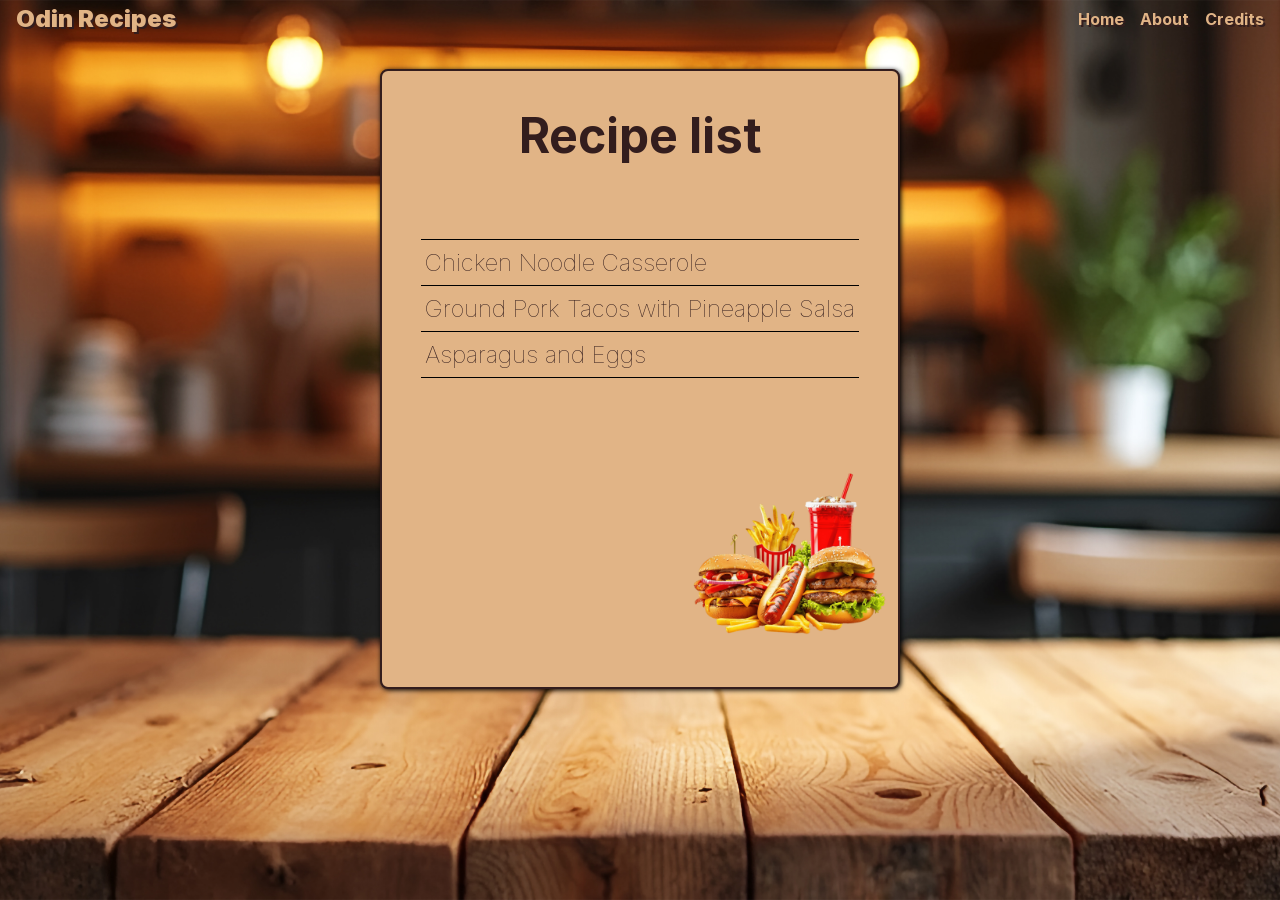
<file: index.html>
<!DOCTYPE html>
<html lang="en">
<head>
    <meta charset="UTF-8">
    <meta name="viewport" content="width=device-width, initial-scale=1.0">
    <link rel="stylesheet" href="style.css">
    <link rel="stylesheet" href="font/inter/inter.css">
    <title>Odin Recipes</title>
<body>
    <div class="container">
        <div class="nav">
            <div class="logo">
                <h1 class="logo-text">Odin Recipes</h1>
            </div>
            <div class="nav-button">
                <a href="index.html">Home</a>
                <a href="/about.html">About</a>
                <a href="">Credits</a>
            </div>
        </div>
        <div class="recipes-list">
            <h2 class="inter-bold">Recipe list</h2>
            <ul class="inter-thin">
                <li><a href="recipes/chicken-noodle-casserole.html">Chicken Noodle Casserole</a></li>
                <li><a href="recipes/tacos.html">Ground Pork Tacos with Pineapple Salsa</a></li>
                <li><a href="recipes/asparagus-and-eggs.html">Asparagus and Eggs</a></li>
            </ul>
            <img src="images/food.png" alt="https://pngtree.com/freepng/group-of-fast-food-products-fast-food-items-hamburger-fries-hotdog-drink_15492773.html">
        </div>
    </div>
</head>
</body>
</html>
</file>
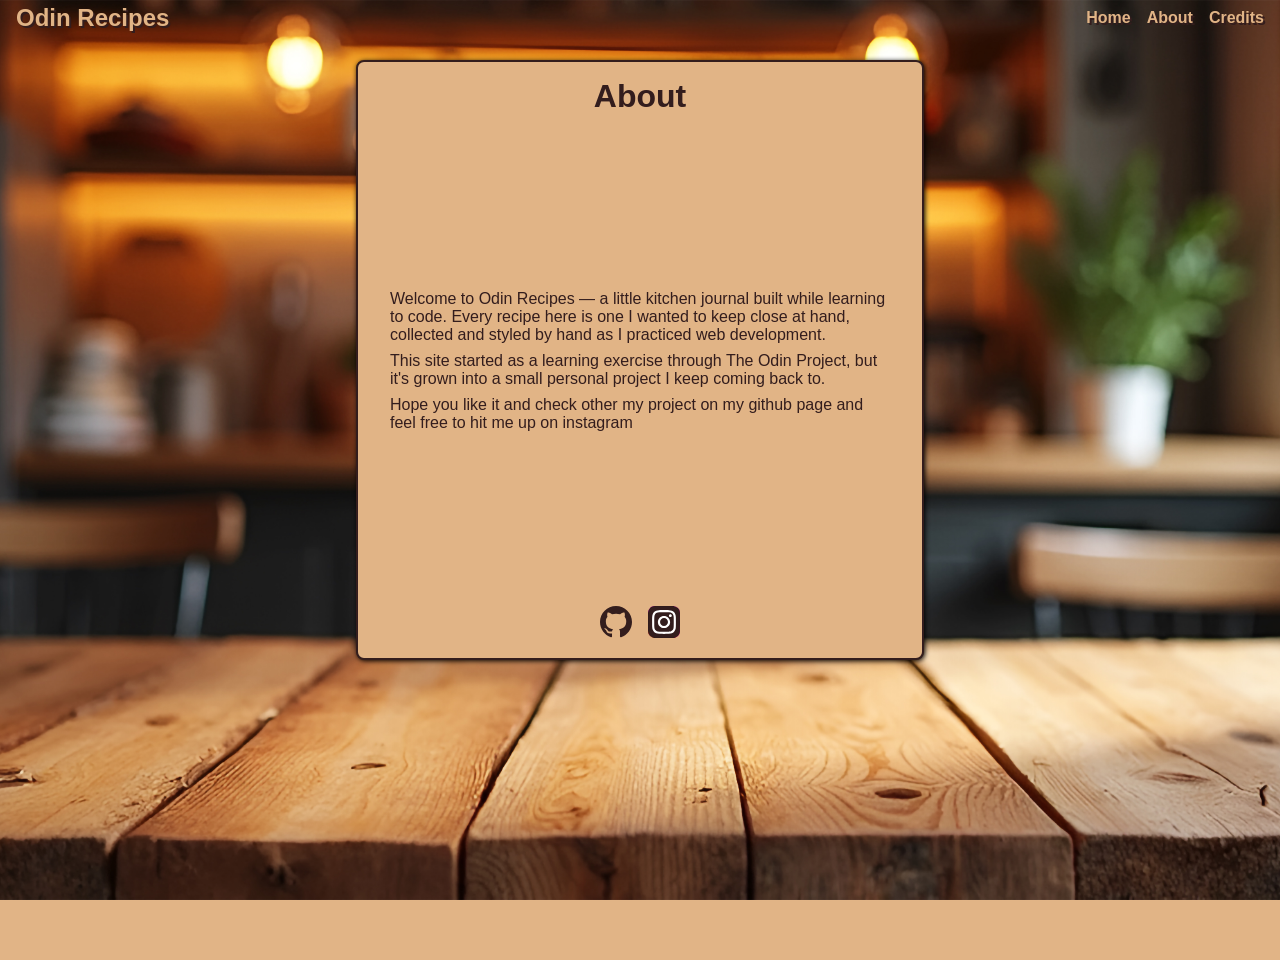
<file: about.html>
<!DOCTYPE html>
<html lang="en">
<head>
    <meta charset="UTF-8">
    <meta name="viewport" content="width=device-width, initial-scale=1.0">
    <title>About Odin recipes</title>
    <link rel="stylesheet" href="../style.css">
</head>
<body>
    <div class="container">

        <div class="nav">
            <div class="logo">
                <h1 class="logo-text">Odin Recipes</h1>
            </div>
            <div class="nav-button">
                <a href="index.html">Home</a>
                <a href="">About</a>
                <a href="">Credits</a>
            </div>
        </div>

        <div class="container">
            <div class="about">
                <h1>About</h1>
                <div class="text-content">
                    <p>Welcome to Odin Recipes — a little kitchen journal built while learning to code. Every recipe here is one I wanted to keep close at hand, collected and styled by hand as I practiced web development.</p>
                    <p>This site started as a learning exercise through The Odin Project, but it's grown into a small personal project I keep coming back to.</p>
                    <p>Hope you like it and check other my project on my github page and feel free to hit me up on instagram</p>
                </div>
                <div class="social-link">
                    <a href="https://github.com/Heri23F"><img class="svg git" src="images/GitHub_light.svg" alt="github icons"></a>
                    <a href="https://www.instagram.com/anugrah_heri/"><img class="svg instagram" src="images/instagram-icon.svg" alt="instagram icons"></a>
                </div>
            </div>
        </div>
    </div>
</body>
</html>
</file>
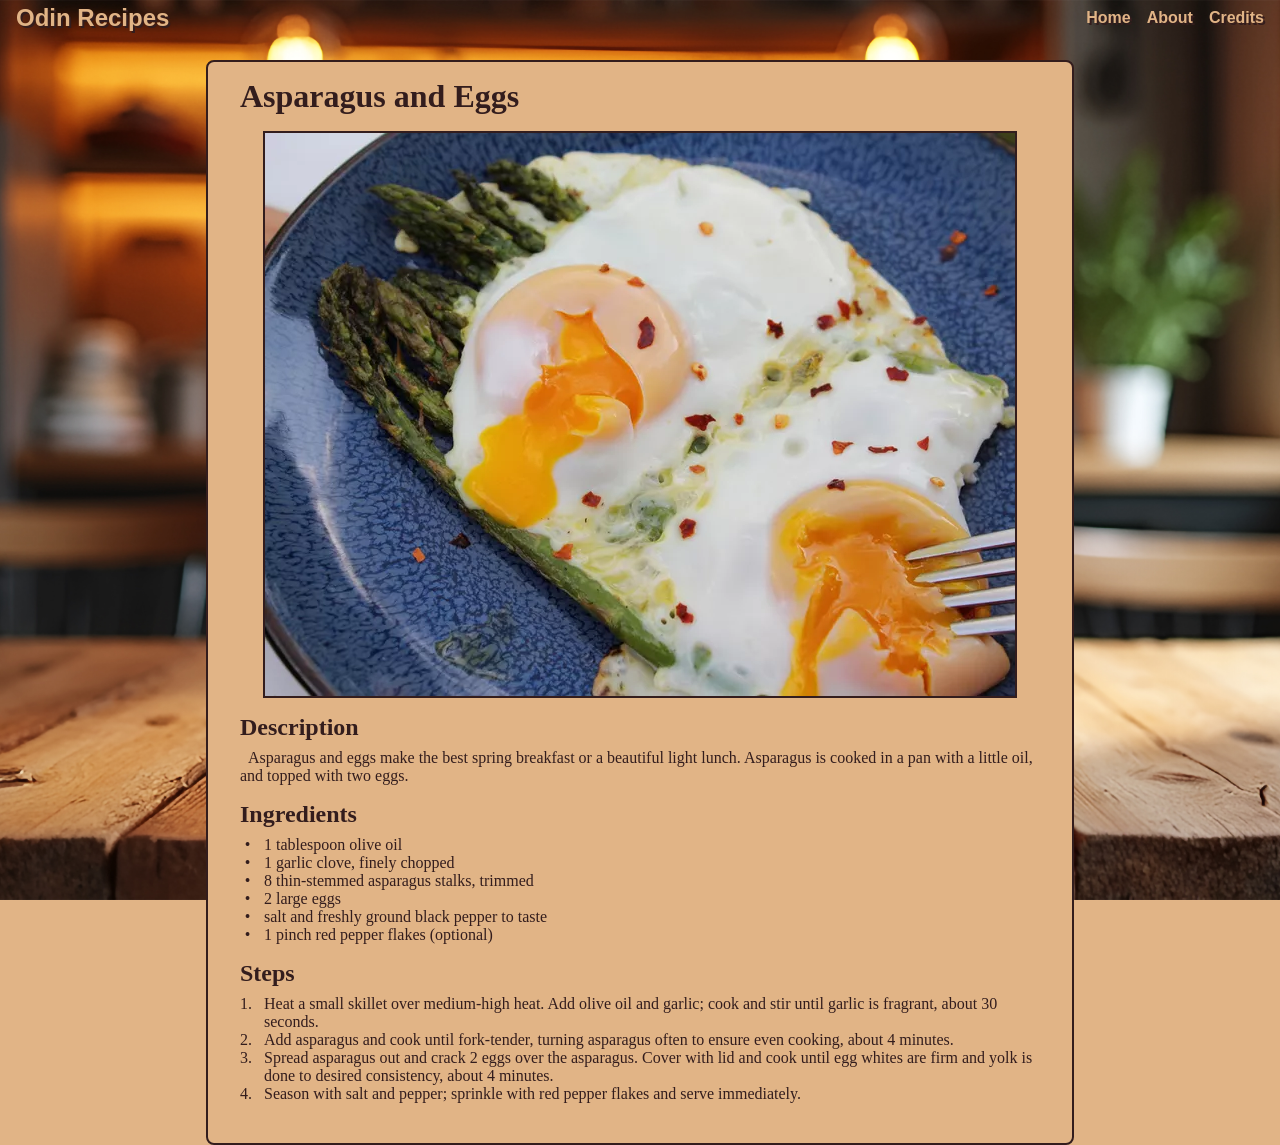
<file: recipes/asparagus-and-eggs.html>
<!DOCTYPE html>
<html lang="en">
<head>
    <meta charset="UTF-8">
    <meta name="viewport" content="width=device-width, initial-scale=1.0">
    <title>Asparagus and Eggs</title>
    <link rel="stylesheet" href="../style.css">
</head>
<body>
    <div class="container">
        <div class="nav">
            <div class="logo">
                <h1 class="logo-text">Odin Recipes</h1>
            </div>
            <div class="nav-button">
                <a href="../index.html">Home</a>
                <a href="/about.html">About</a>
                <a href="">Credits</a>
            </div>
        </div>
        <div class="recipes-content">
            <h1>Asparagus and Eggs</h1>

            <img class="food-picture" src="../images/asparagus-and eggs.jpg" alt="Delicious Noodle">
            <div class="descriptions">
                <h2>Description</h2>
                <p>Asparagus and eggs make the best spring breakfast or a beautiful light lunch. Asparagus is cooked in a pan with a little oil, and topped with two eggs.</p>
            </div>
            <div class="ingredients">
                 <h2>Ingredients</h2>
                <ul>
                    <li>1 tablespoon olive oil</li>
                    <li>1 garlic clove, finely chopped</li>
                    <li>8 thin-stemmed asparagus stalks, trimmed</li>
                    <li>2 large eggs</li>
                    <li>salt and freshly ground black pepper to taste</li>
                    <li>1 pinch red pepper flakes (optional)</li>
                </ul>
            </div>
           <div class="step">
                <h2>Steps</h2>

                <ol>
                    <li>Heat a small skillet over medium-high heat. Add olive oil and garlic; cook and stir until garlic is fragrant, about 30 seconds.</li>
                    <li>Add asparagus and cook until fork-tender, turning asparagus often to ensure even cooking, about 4 minutes.</li>
                    <li>Spread asparagus out and crack 2 eggs over the asparagus. Cover with lid and cook until egg whites are firm and yolk is done to desired consistency, about 4 minutes.</li>
                    <li>Season with salt and pepper; sprinkle with red pepper flakes and serve immediately.</li>
                </ol>
           </div>
            
        </div>
    </div>
        
    

</body>
</html>
</file>
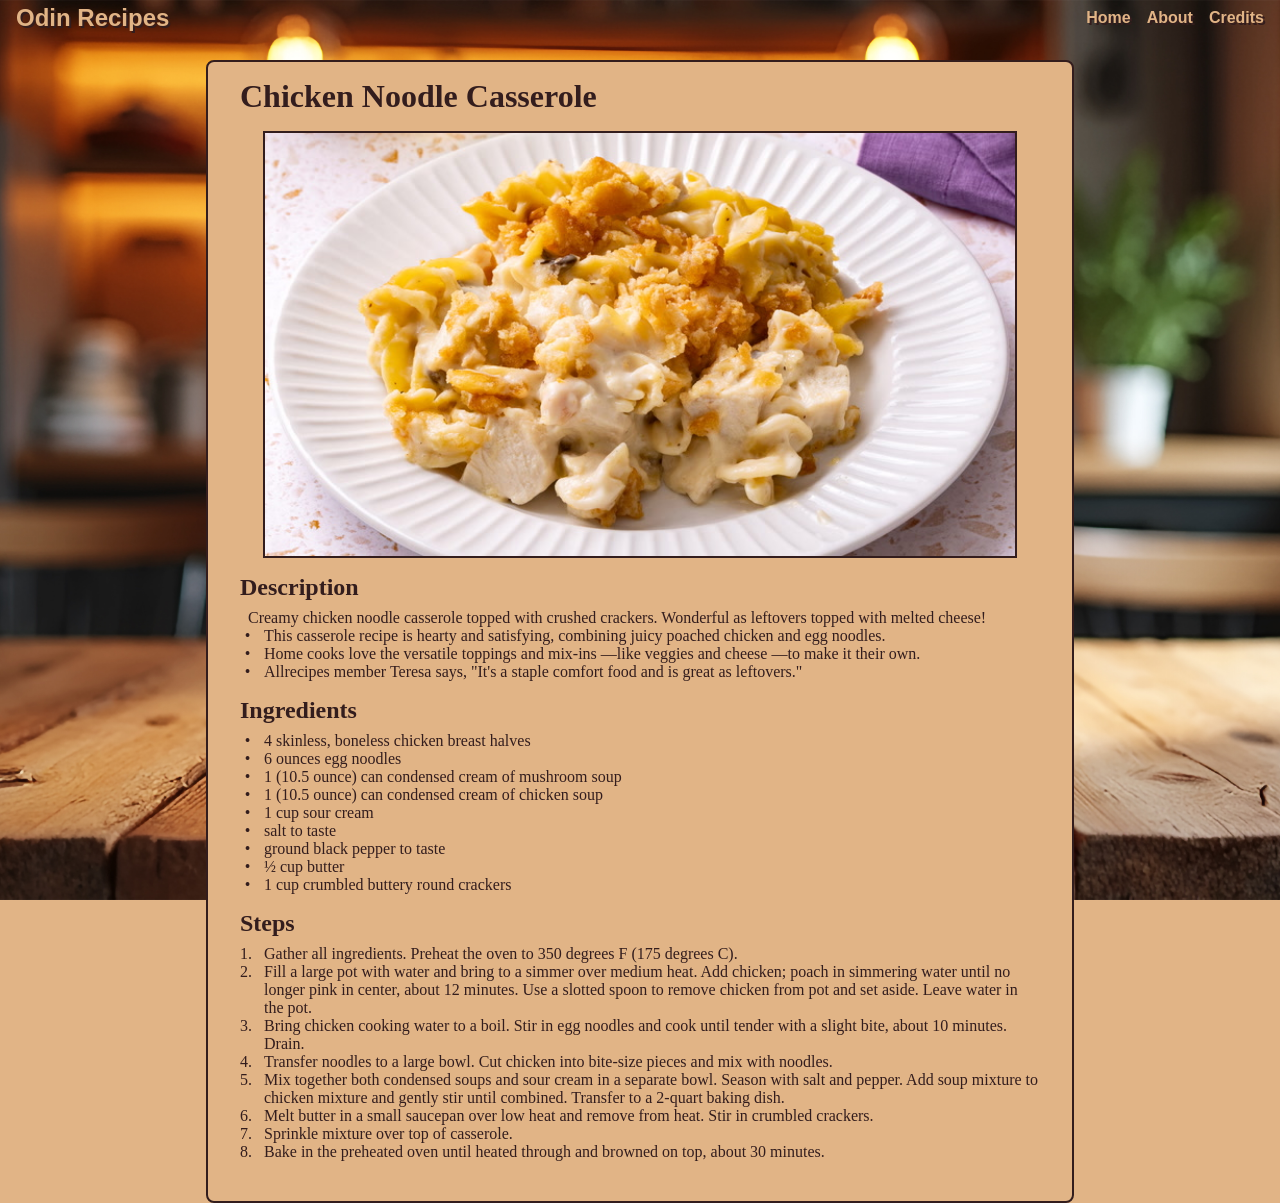
<file: recipes/chicken-noodle-casserole.html>
<!DOCTYPE html>
<html lang="en">
<head>
    <meta charset="UTF-8">
    <meta name="viewport" content="width=device-width, initial-scale=1.0">
    <title>Chicken Noodle Casserole</title>
    <link rel="stylesheet" href="../style.css">
</head>
<body>
    <div class="container">
        <div class="nav">
            <div class="logo">
                <h1 class="logo-text">Odin Recipes</h1>
            </div>
            <div class="nav-button">
                <a href="../index.html">Home</a>
                <a href="/about.html">About</a>
                <a href="">Credits</a>
            </div>
        </div>
        <div class="recipes-content">
            <h1>Chicken Noodle Casserole</h1>

            <img class="food-picture" src="../images/chicken-noodle-casserole.jpg" alt="Delicious Noodle">
            <div class="descriptions">
                <h2>Description</h2>
                <p>Creamy chicken noodle casserole topped with crushed crackers. Wonderful as leftovers topped with melted cheese!</p>
                <ul>
                    <li>This casserole recipe is hearty and satisfying, combining juicy poached chicken and egg noodles.</li>
                    <li>Home cooks love the versatile toppings and mix-ins —like veggies and cheese —to make it their own.</li>
                    <li>Allrecipes member Teresa says, "It's a staple comfort food and is great as leftovers."</li>
                </ul>
            </div>
            <div class="ingredients">
                 <h2>Ingredients</h2>
                <ul>
                    <li>4 skinless, boneless chicken breast halves</li>
                    <li>6 ounces egg noodles</li>
                    <li>1 (10.5 ounce) can condensed cream of mushroom soup</li>
                    <li>1 (10.5 ounce) can condensed cream of chicken soup</li>
                    <li>1 cup sour cream</li>
                    <li>salt to taste</li>
                    <li>ground black pepper to taste</li>
                    <li>½ cup butter</li>
                    <li>1 cup crumbled buttery round crackers</li>
                </ul>
            </div>
           <div class="step">
                <h2>Steps</h2>

                <ol>
                    <li>Gather all ingredients. Preheat the oven to 350 degrees F (175 degrees C).</li>
                    <li>Fill a large pot with water and bring to a simmer over medium heat. Add chicken; poach in simmering water until no longer pink in center, about 12 minutes. Use a slotted spoon to remove chicken from pot and set aside. Leave water in the pot.</li>
                    <li>Bring chicken cooking water to a boil. Stir in egg noodles and cook until tender with a slight bite, about 10 minutes. Drain.</li>
                    <li>Transfer noodles to a large bowl. Cut chicken into bite-size pieces and mix with noodles.</li>
                    <li>Mix together both condensed soups and sour cream in a separate bowl. Season with salt and pepper. Add soup mixture to chicken mixture and gently stir until combined. Transfer to a 2-quart baking dish.</li>
                    <li>Melt butter in a small saucepan over low heat and remove from heat. Stir in crumbled crackers.</li>
                    <li>Sprinkle mixture over top of casserole.</li>
                    <li>Bake in the preheated oven until heated through and browned on top, about 30 minutes.</li>
                </ol>
           </div>

        </div>
    </div>

</body>
</html>
</file>
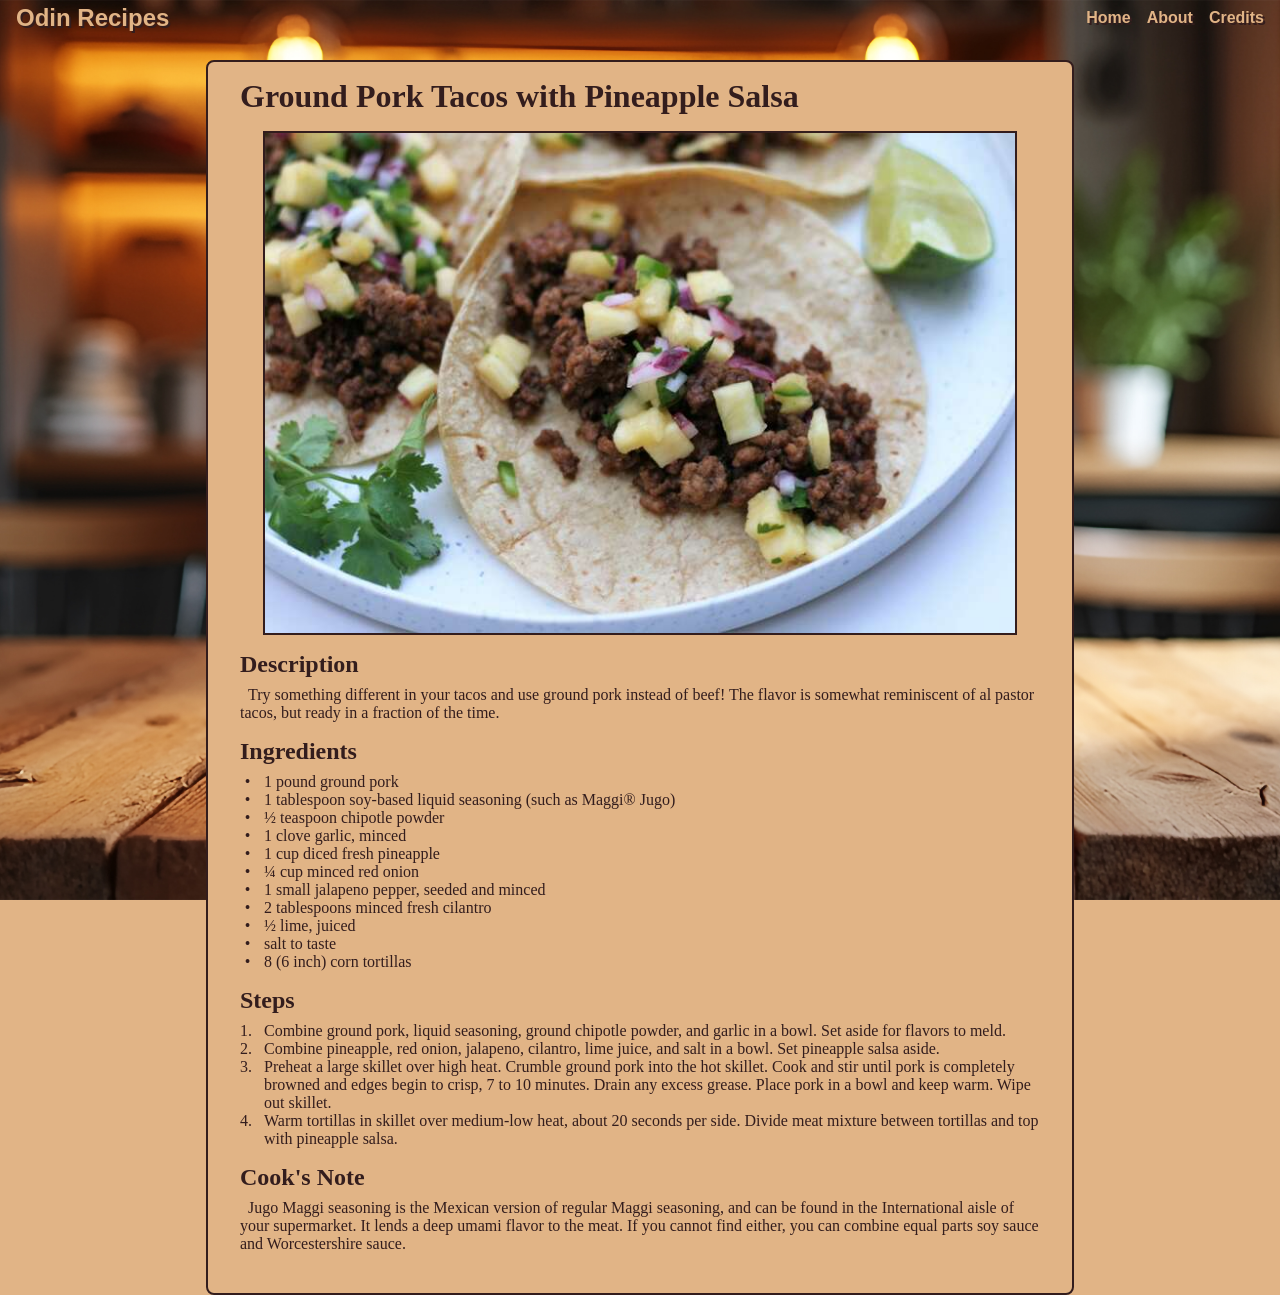
<file: recipes/tacos.html>
<!DOCTYPE html>
<html lang="en">
<head>
    <meta charset="UTF-8">
    <meta name="viewport" content="width=device-width, initial-scale=1.0">
    <title>Ground Pork Tacos with Pineapple Salsa</title>
    <link rel="stylesheet" href="../style.css">
</head>
<body>
    <div class="container">
        <div class="nav">
            <div class="logo">
                <h1 class="logo-text">Odin Recipes</h1>
            </div>
            <div class="nav-button">
                <a href="../index.html">Home</a>
                <a href="/about.html">About</a>
                <a href="">Credits</a>
            </div>
        </div>
        <div class="recipes-content">
            <h1>Ground Pork Tacos with Pineapple Salsa</h1>

            <img class="food-picture" src="../images/tacos.jpg" alt="Ground Pork Tacos with Pineapple Salsa">
            <div class="descriptions">
                <h2>Description</h2>
                <p>Try something different in your tacos and use ground pork instead of beef! The flavor is somewhat reminiscent of al pastor tacos, but ready in a fraction of the time.</p>
            </div>
            <div class="ingredients">
                 <h2>Ingredients</h2>
                <ul>
                    <li>1 pound ground pork</li>
                    <li>1 tablespoon soy-based liquid seasoning (such as Maggi® Jugo)</li>
                    <li>½ teaspoon chipotle powder</li>
                    <li>1 clove garlic, minced</li>
                    <li>1 cup diced fresh pineapple</li>
                    <li>¼ cup minced red onion</li>
                    <li>1 small jalapeno pepper, seeded and minced</li>
                    <li>2 tablespoons minced fresh cilantro</li>
                    <li>½ lime, juiced</li>
                    <li>salt to taste</li>
                    <li>8 (6 inch) corn tortillas</li>
                </ul>
            </div>
           <div class="step">
                <h2>Steps</h2>

                <ol>
                    <li>Combine ground pork, liquid seasoning, ground chipotle powder, and garlic in a bowl. Set aside for flavors to meld.</li>
                    <li>Combine pineapple, red onion, jalapeno, cilantro, lime juice, and salt in a bowl. Set pineapple salsa aside.</li>
                    <li>Preheat a large skillet over high heat. Crumble ground pork into the hot skillet. Cook and stir until pork is completely browned and edges begin to crisp, 7 to 10 minutes. Drain any excess grease. Place pork in a bowl and keep warm. Wipe out skillet.</li>
                    <li>Warm tortillas in skillet over medium-low heat, about 20 seconds per side. Divide meat mixture between tortillas and top with pineapple salsa.</li>
                </ol>
           </div>
            <div class="descriptions">
                <h2>Cook's Note</h2>
                <p>Jugo Maggi seasoning is the Mexican version of regular Maggi seasoning, and can be found in the International aisle of your supermarket. It lends a deep umami flavor to the meat. If you cannot find either, you can combine equal parts soy sauce and Worcestershire sauce.</p>
            </div>

        </div>
    </div>

</body>
</html>
</file>
<file: style.css>
* {
    padding: 0;
    margin: 0;
}

/* Font styling */

.inter-bold {
    font-family: "Inter", sans-serif;
    font-weight: 700;
}

.inter-thin {
    font-family: "Inter", sans-serif;
    font-weight: 100;
}

.inter {
    font-family: "Inter", sans-serif;
    font-weight: normal;
}

.inter-extra-bold {
    font-family: "Inter", sans-serif;
    font-weight: 900;
}

/* Homepage styling */

.container {
    display: flex;
    flex-direction: column;
    gap: 24px;
    position: relative;
    /* padding-top: 16px; */
}

/* .nav, */
.recipes-list {
    min-width: 500px;
    align-self: center;
}

.recipes-list {
    display: flex;
    flex-direction: column;
    min-height: 600px;
    align-items: center;
    justify-content: space-evenly;
    gap: 2em;
    border: 2px solid #331D1D;
    border-radius: 8px;
    margin: 8px;
    padding: 8px;
    font-size: 1.5em;
}

.recipes-list {
    box-shadow: 1px 1px 5px black;
    background-color: #E1B486;
    color: #331D1D;
}

.recipes-list li {
    list-style: none;
}

.recipes-list a {
    text-decoration: none;
    color: #331D1D;
}

.recipes-list a:hover,
.nav a:hover {
    color: #9F3434;
}

.container {
    background: #E1B486 url(images/table-background.jpg) center center / cover no-repeat fixed;
    min-height: 100vh;
}

.recipes-list ul li {
    box-sizing: border-box;
    border-top: 1px solid black;
    padding: 8px 4px;
}

.recipes-list ul li:last-child {
    border-bottom: 1px solid black;
}

.recipes-list h2 {
    font-size: 2em;
}


.recipes-list img {
    width: 200px;
    height: 200px;
    align-self: flex-end;
}

.image-credits {
    font-family: "Inter", sans-serif;
    font-weight: 100;
    font-size: 8px;
    color: #331D1D;
    text-align: center;
}

.nav {
    display: flex;
    justify-content: space-between;
    font-family: "Inter", sans-serif;
    font-weight: 700;
    padding: 4px 16px;
    position: sticky;
    top: 0;
}

.nav a {
    text-decoration: none;
    color: #E1B486;
    text-shadow: 2px 2px #331D1D;
}

.nav-button {
    display: flex;
    justify-content: center;
    align-items: center;
    gap: 16px;
}

h1.logo-text {
    color: #E1B486;
    font-family: "Inter", sans-serif;
    font-weight: 900;
    text-shadow: 2px 2px #331D1D;
    font-size: 1.5em;
}

/* Recipes page style */

.recipes-content {
    display: flex;
    flex-direction: column;
    align-self: center;
    max-width: 800px;
    border: 2px solid #331D1D;
    background-color: #E1B486;
    color: #331D1D;
    border-radius: 8px;
    padding: 16px 32px 40px 32px;
    gap: 16px;
}

.recipes-content h1 {
    font-weight: 900;
}

.recipes-content h2 {
    font-weight: 700;
}

.recipes-content img {
    align-self: center;
}

.recipes-content ul,
.recipes-content ol {
    padding-left: 0;
}

.recipes-content li {
    list-style: none;
    position: relative;
    padding-left: 1.5em;
}

.recipes-content ul li::before {
    content: "•";
    position: absolute;
    left: 0.3em;
}

.recipes-content ol {
    counter-reset: step;
}

.recipes-content ol li {
    counter-increment: step;
    position: relative;
    padding-left: 1.5em;
}

.recipes-content ol li::before {
    content: counter(step)".";
    position: absolute;
    left: 0;
}

.recipes-content h2 {
    margin-bottom: 8px;
    font-size: 1.5em;
    font-weight: 700;
}

.recipes-content p {
    font-size: 1em;
}

.recipes-content p::first-letter {
    margin-left: 0.5em;
}

.food-picture {
    width: 750px;
    border: 2px solid #331D1D;
}

/* About page styling */

.about {
    display: flex;
    flex-direction: column;
    justify-content: space-between;
    font-family: "Inter", sans-serif;
    align-self: center;
    padding: 16px 32px;
    background-color: #E1B486;
    border: 2px solid #331D1D;
    border-radius: 8px;
    box-shadow: 1px 1px 5px black;
    min-height: 600px;
    box-sizing: border-box;
}

.about h1 {
    font-weight: 900;
    text-align: center;
    font-size: 2em;
    color: #331D1D;
}

.text-content {
    font-weight: 400;
    display: flex;
    flex-direction: column;
    gap: 8px;
    max-width: 500px;
    color: #331D1D;
}

.social-link {
    display: flex;
    justify-content: center;
    gap: 16px;
}

.svg {
    width: 32px;
    align-self: flex-end;
}
</file>
<file: font/inter/inter.css>
/* Variable fonts usage:
:root { font-family: "Inter", sans-serif; }
@supports (font-variation-settings: normal) {
  :root { font-family: "InterVariable", sans-serif; font-optical-sizing: auto; }
} */
@font-face {
  font-family: InterVariable;
  font-style: normal;
  font-weight: 100 900;
  font-display: swap;
  src: url("InterVariable.woff2") format("woff2");
}
@font-face {
  font-family: InterVariable;
  font-style: italic;
  font-weight: 100 900;
  font-display: swap;
  src: url("InterVariable-Italic.woff2") format("woff2");
}

/* static fonts */
@font-face { font-family: "Inter"; font-style: normal; font-weight: 100; font-display: swap; src: url("Inter-Thin.woff2") format("woff2"); }
@font-face { font-family: "Inter"; font-style: italic; font-weight: 100; font-display: swap; src: url("Inter-ThinItalic.woff2") format("woff2"); }
@font-face { font-family: "Inter"; font-style: normal; font-weight: 200; font-display: swap; src: url("Inter-ExtraLight.woff2") format("woff2"); }
@font-face { font-family: "Inter"; font-style: italic; font-weight: 200; font-display: swap; src: url("Inter-ExtraLightItalic.woff2") format("woff2"); }
@font-face { font-family: "Inter"; font-style: normal; font-weight: 300; font-display: swap; src: url("Inter-Light.woff2") format("woff2"); }
@font-face { font-family: "Inter"; font-style: italic; font-weight: 300; font-display: swap; src: url("Inter-LightItalic.woff2") format("woff2"); }
@font-face { font-family: "Inter"; font-style: normal; font-weight: 400; font-display: swap; src: url("Inter-Regular.woff2") format("woff2"); }
@font-face { font-family: "Inter"; font-style: italic; font-weight: 400; font-display: swap; src: url("Inter-Italic.woff2") format("woff2"); }
@font-face { font-family: "Inter"; font-style: normal; font-weight: 500; font-display: swap; src: url("Inter-Medium.woff2") format("woff2"); }
@font-face { font-family: "Inter"; font-style: italic; font-weight: 500; font-display: swap; src: url("Inter-MediumItalic.woff2") format("woff2"); }
@font-face { font-family: "Inter"; font-style: normal; font-weight: 600; font-display: swap; src: url("Inter-SemiBold.woff2") format("woff2"); }
@font-face { font-family: "Inter"; font-style: italic; font-weight: 600; font-display: swap; src: url("Inter-SemiBoldItalic.woff2") format("woff2"); }
@font-face { font-family: "Inter"; font-style: normal; font-weight: 700; font-display: swap; src: url("Inter-Bold.woff2") format("woff2"); }
@font-face { font-family: "Inter"; font-style: italic; font-weight: 700; font-display: swap; src: url("Inter-BoldItalic.woff2") format("woff2"); }
@font-face { font-family: "Inter"; font-style: normal; font-weight: 800; font-display: swap; src: url("Inter-ExtraBold.woff2") format("woff2"); }
@font-face { font-family: "Inter"; font-style: italic; font-weight: 800; font-display: swap; src: url("Inter-ExtraBoldItalic.woff2") format("woff2"); }
@font-face { font-family: "Inter"; font-style: normal; font-weight: 900; font-display: swap; src: url("Inter-Black.woff2") format("woff2"); }
@font-face { font-family: "Inter"; font-style: italic; font-weight: 900; font-display: swap; src: url("Inter-BlackItalic.woff2") format("woff2"); }
@font-face { font-family: "InterDisplay"; font-style: normal; font-weight: 100; font-display: swap; src: url("InterDisplay-Thin.woff2") format("woff2"); }
@font-face { font-family: "InterDisplay"; font-style: italic; font-weight: 100; font-display: swap; src: url("InterDisplay-ThinItalic.woff2") format("woff2"); }
@font-face { font-family: "InterDisplay"; font-style: normal; font-weight: 200; font-display: swap; src: url("InterDisplay-ExtraLight.woff2") format("woff2"); }
@font-face { font-family: "InterDisplay"; font-style: italic; font-weight: 200; font-display: swap; src: url("InterDisplay-ExtraLightItalic.woff2") format("woff2"); }
@font-face { font-family: "InterDisplay"; font-style: normal; font-weight: 300; font-display: swap; src: url("InterDisplay-Light.woff2") format("woff2"); }
@font-face { font-family: "InterDisplay"; font-style: italic; font-weight: 300; font-display: swap; src: url("InterDisplay-LightItalic.woff2") format("woff2"); }
@font-face { font-family: "InterDisplay"; font-style: normal; font-weight: 400; font-display: swap; src: url("InterDisplay-Regular.woff2") format("woff2"); }
@font-face { font-family: "InterDisplay"; font-style: italic; font-weight: 400; font-display: swap; src: url("InterDisplay-Italic.woff2") format("woff2"); }
@font-face { font-family: "InterDisplay"; font-style: normal; font-weight: 500; font-display: swap; src: url("InterDisplay-Medium.woff2") format("woff2"); }
@font-face { font-family: "InterDisplay"; font-style: italic; font-weight: 500; font-display: swap; src: url("InterDisplay-MediumItalic.woff2") format("woff2"); }
@font-face { font-family: "InterDisplay"; font-style: normal; font-weight: 600; font-display: swap; src: url("InterDisplay-SemiBold.woff2") format("woff2"); }
@font-face { font-family: "InterDisplay"; font-style: italic; font-weight: 600; font-display: swap; src: url("InterDisplay-SemiBoldItalic.woff2") format("woff2"); }
@font-face { font-family: "InterDisplay"; font-style: normal; font-weight: 700; font-display: swap; src: url("InterDisplay-Bold.woff2") format("woff2"); }
@font-face { font-family: "InterDisplay"; font-style: italic; font-weight: 700; font-display: swap; src: url("InterDisplay-BoldItalic.woff2") format("woff2"); }
@font-face { font-family: "InterDisplay"; font-style: normal; font-weight: 800; font-display: swap; src: url("InterDisplay-ExtraBold.woff2") format("woff2"); }
@font-face { font-family: "InterDisplay"; font-style: italic; font-weight: 800; font-display: swap; src: url("InterDisplay-ExtraBoldItalic.woff2") format("woff2"); }
@font-face { font-family: "InterDisplay"; font-style: normal; font-weight: 900; font-display: swap; src: url("InterDisplay-Black.woff2") format("woff2"); }
@font-face { font-family: "InterDisplay"; font-style: italic; font-weight: 900; font-display: swap; src: url("InterDisplay-BlackItalic.woff2") format("woff2"); }

@font-feature-values InterVariable {
    @character-variant {
        cv01: 1; cv02: 2; cv03: 3; cv04: 4; cv05: 5; cv06: 6; cv07: 7; cv08: 8;
        cv09: 9; cv10: 10; cv11: 11; cv12: 12; cv13: 13;
        alt-1:            1; /* Alternate one */
        alt-3:            9; /* Flat-top three */
        open-4:           2; /* Open four */
        open-6:           3; /* Open six */
        open-9:           4; /* Open nine */
        lc-l-with-tail:   5; /* Lower-case L with tail */
        simplified-u:     6; /* Simplified u */
        alt-double-s:     7; /* Alternate German double s */
        uc-i-with-serif:  8; /* Upper-case i with serif */
        uc-g-with-spur:  10; /* Capital G with spur */
        single-story-a:  11; /* Single-story a */
        compact-lc-f:    12; /* Compact f */
        compact-lc-t:    13; /* Compact t */
    }
    @styleset {
        ss01: 1; ss02: 2; ss03: 3; ss04: 4; ss05: 5; ss06: 6; ss07: 7; ss08: 8;
        open-digits: 1;                /* Open digits */
        disambiguation: 2;             /* Disambiguation (with zero) */
        disambiguation-except-zero: 4; /* Disambiguation (no zero) */
        round-quotes-and-commas: 3;    /* Round quotes &amp; commas */
        square-punctuation: 7;         /* Square punctuation */
        square-quotes: 8;              /* Square quotes */
        circled-characters: 5;         /* Circled characters */
        squared-characters: 6;         /* Squared characters */
    }
}
@font-feature-values Inter {
    @character-variant {
        cv01: 1; cv02: 2; cv03: 3; cv04: 4; cv05: 5; cv06: 6; cv07: 7; cv08: 8;
        cv09: 9; cv10: 10; cv11: 11; cv12: 12; cv13: 13;
        alt-1:            1; /* Alternate one */
        alt-3:            9; /* Flat-top three */
        open-4:           2; /* Open four */
        open-6:           3; /* Open six */
        open-9:           4; /* Open nine */
        lc-l-with-tail:   5; /* Lower-case L with tail */
        simplified-u:     6; /* Simplified u */
        alt-double-s:     7; /* Alternate German double s */
        uc-i-with-serif:  8; /* Upper-case i with serif */
        uc-g-with-spur:  10; /* Capital G with spur */
        single-story-a:  11; /* Single-story a */
        compact-lc-f:    12; /* Compact f */
        compact-lc-t:    13; /* Compact t */
    }
    @styleset {
        ss01: 1; ss02: 2; ss03: 3; ss04: 4; ss05: 5; ss06: 6; ss07: 7; ss08: 8;
        open-digits: 1;                /* Open digits */
        disambiguation: 2;             /* Disambiguation (with zero) */
        disambiguation-except-zero: 4; /* Disambiguation (no zero) */
        round-quotes-and-commas: 3;    /* Round quotes &amp; commas */
        square-punctuation: 7;         /* Square punctuation */
        square-quotes: 8;              /* Square quotes */
        circled-characters: 5;         /* Circled characters */
        squared-characters: 6;         /* Squared characters */
    }
}
@font-feature-values InterDisplay {
    @character-variant {
        cv01: 1; cv02: 2; cv03: 3; cv04: 4; cv05: 5; cv06: 6; cv07: 7; cv08: 8;
        cv09: 9; cv10: 10; cv11: 11; cv12: 12; cv13: 13;
        alt-1:            1; /* Alternate one */
        alt-3:            9; /* Flat-top three */
        open-4:           2; /* Open four */
        open-6:           3; /* Open six */
        open-9:           4; /* Open nine */
        lc-l-with-tail:   5; /* Lower-case L with tail */
        simplified-u:     6; /* Simplified u */
        alt-double-s:     7; /* Alternate German double s */
        uc-i-with-serif:  8; /* Upper-case i with serif */
        uc-g-with-spur:  10; /* Capital G with spur */
        single-story-a:  11; /* Single-story a */
        compact-lc-f:    12; /* Compact f */
        compact-lc-t:    13; /* Compact t */
    }
    @styleset {
        ss01: 1; ss02: 2; ss03: 3; ss04: 4; ss05: 5; ss06: 6; ss07: 7; ss08: 8;
        open-digits: 1;                /* Open digits */
        disambiguation: 2;             /* Disambiguation (with zero) */
        disambiguation-except-zero: 4; /* Disambiguation (no zero) */
        round-quotes-and-commas: 3;    /* Round quotes &amp; commas */
        square-punctuation: 7;         /* Square punctuation */
        square-quotes: 8;              /* Square quotes */
        circled-characters: 5;         /* Circled characters */
        squared-characters: 6;         /* Squared characters */
    }
}
</file>
